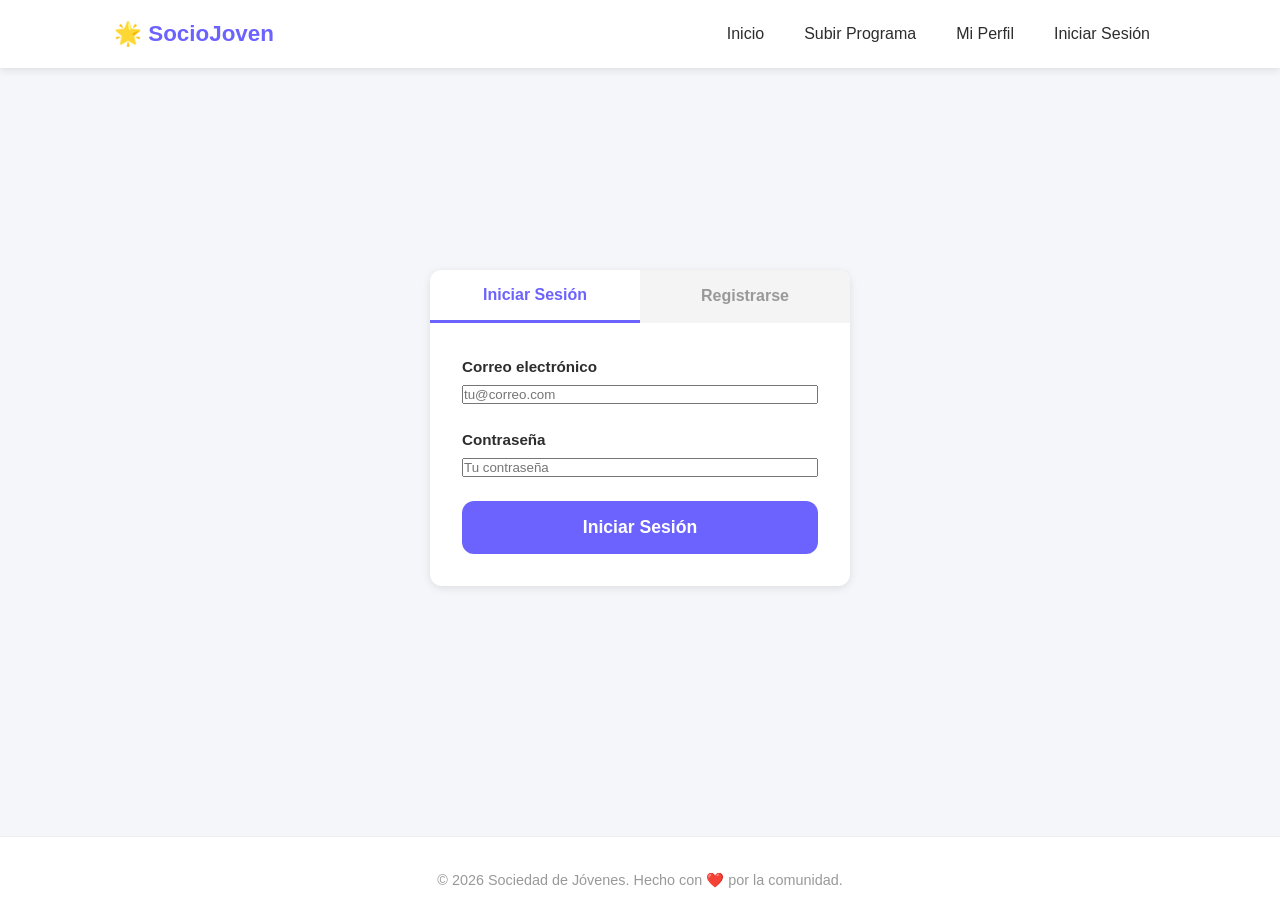
<file: login.html>
<!DOCTYPE html>
<html lang="es">
<head>
  <meta charset="UTF-8">
  <meta name="viewport" content="width=device-width, initial-scale=1.0">
  <title>Iniciar Sesión — SocioJoven</title>
  <link rel="stylesheet" href="./css/style.css">
</head>
<body>

  <header>
    <div class="nav-container">
      <a href="index.html" class="logo">🌟 SocioJoven</a>
      <nav>
        <ul>
          <li><a href="index.html">Inicio</a></li>
          <li><a href="subir.html">Subir Programa</a></li>
          <li><a href="perfil.html">Mi Perfil</a></li>
          <li><a href="login.html">Iniciar Sesión</a></li>
        </ul>
      </nav>
    </div>
  </header>

  <main>
    <section class="auth-seccion">

      <div class="auth-card">

        <!-- Pestañas para alternar entre login y registro -->
        <div class="auth-tabs">
          <button class="auth-tab activo" id="tab-login">
            Iniciar Sesión
          </button>
          <button class="auth-tab" id="tab-registro">
            Registrarse
          </button>
        </div>

        <!-- ===== FORMULARIO LOGIN ===== -->
        <form id="form-login" class="auth-form" novalidate>

          <div class="campo">
            <label for="login-email">Correo electrónico</label>
            <input
              type="email"
              id="login-email"
              placeholder="tu@correo.com"
            >
            <!-- type="email" valida formato de email -->
            <span class="error" id="error-login-email"></span>
          </div>

          <div class="campo">
            <label for="login-password">Contraseña</label>
            <input
              type="password"
              id="login-password"
              placeholder="Tu contraseña"
            >
            <!-- type="password" oculta los caracteres -->
            <span class="error" id="error-login-password"></span>
          </div>

          <span class="error error-general" id="error-login-general"></span>
          <!-- Error general para "credenciales incorrectas" -->

          <button type="submit" class="btn-submit">
            Iniciar Sesión
          </button>

        </form>

        <!-- ===== FORMULARIO REGISTRO ===== -->
        <!-- class="auth-form oculto" → oculto al inicio -->
        <form id="form-registro" class="auth-form oculto" novalidate>

          <div class="campo">
            <label for="reg-nombre">Nombre completo</label>
            <input
              type="text"
              id="reg-nombre"
              placeholder="Tu nombre"
            >
            <span class="error" id="error-reg-nombre"></span>
          </div>

          <div class="campo">
            <label for="reg-email">Correo electrónico</label>
            <input
              type="email"
              id="reg-email"
              placeholder="tu@correo.com"
            >
            <span class="error" id="error-reg-email"></span>
          </div>

          <div class="campo">
            <label for="reg-password">Contraseña</label>
            <input
              type="password"
              id="reg-password"
              placeholder="Mínimo 6 caracteres"
            >
            <span class="error" id="error-reg-password"></span>
          </div>

          <div class="campo">
            <label for="reg-confirmar">Confirmar contraseña</label>
            <input
              type="password"
              id="reg-confirmar"
              placeholder="Repite tu contraseña"
            >
            <span class="error" id="error-reg-confirmar"></span>
          </div>

          <button type="submit" class="btn-submit">
            Crear cuenta
          </button>

        </form>

      </div>
    </section>
  </main>

  <footer>
    <p>© 2026 Sociedad de Jóvenes. Hecho con ❤️ por la comunidad.</p>
  </footer>

  <script src="js/login.js"></script>

</body>
</html>
</file>
<file: css/style.css>
/* =============================================
   VARIABLES CSS
   Definimos colores y valores globales aquí.
   Si quiero cambiar el color principal del sitio,
   solo lo cambio en UN lugar.
   ============================================= */

:root {
  --color-primario: #6C63FF;     /* morado principal */
  --color-secundario: #4CAF50;   /* verde para botones de acción */
  --color-fondo: #F4F6F9;        /* gris muy claro para el fondo */
  --color-texto: #2D2D2D;        /* casi negro para texto */
  --color-blanco: #FFFFFF;
  --sombra: 0 2px 8px rgba(0, 0, 0, 0.1); /* sombra suave */
  --radio-borde: 12px;           /* esquinas redondeadas */
}

/* =============================================
   RESET Y BASE
   Los navegadores tienen estilos por defecto
   (márgenes, padding, etc). Los reseteamos
   para partir desde cero y tener control total.
   ============================================= */

* {
  /* El asterisco (*) selecciona TODOS los elementos */
  margin: 0;
  padding: 0;

  /* box-sizing: border-box hace que el padding y border
     se cuenten DENTRO del ancho del elemento, no fuera.
     Esto evita cálculos matemáticos molestos. */
  box-sizing: border-box;
}

body {
  font-family: 'Segoe UI', Arial, sans-serif;
  /* font-family intenta usar la primera fuente.
     Si no existe, prueba la siguiente. sans-serif
     es el fallback genérico del sistema. */

  background-color: var(--color-fondo);
  /* var(--nombre) usa la variable que definimos arriba */

  color: var(--color-texto);
  line-height: 1.6;
  /* line-height controla el espacio entre líneas de texto.
     1.6 significa 1.6 veces el tamaño de la fuente. */
}

/* =============================================
   HEADER Y NAVEGACIÓN
   ============================================= */

header {
  background-color: var(--color-blanco);
  box-shadow: var(--sombra);
  /* box-shadow agrega sombra a cualquier elemento.
     Formato: offset-x offset-y blur color */

  position: sticky;
  /* sticky hace que el header se quede fijo
     en la parte superior al hacer scroll */

  top: 0;
  /* necesario para que sticky funcione:
     "quédate pegado a 0px del tope" */

  z-index: 100;
  /* z-index controla qué elemento queda "encima"
     cuando se superponen. Mayor número = más arriba. */
}

.nav-container {
  max-width: 1100px;
  /* el contenido no se estira más de 1100px
     aunque la pantalla sea más ancha */

  margin: 0 auto;
  /* margin: 0 auto centra el contenedor horizontalmente.
     0 = sin margen arriba/abajo. auto = igual a los lados. */

  padding: 16px 24px;
  /* 16px arriba y abajo, 24px izquierda y derecha */

  display: flex;
  /* Flexbox: convierte los hijos directos en elementos
     flexibles que podemos posicionar fácilmente */

  justify-content: space-between;
  /* pone el máximo espacio posible ENTRE los hijos.
     Resultado: logo a la izquierda, nav a la derecha */

  align-items: center;
  /* centra los hijos verticalmente */
}

.logo {
  font-size: 1.4rem;
  font-weight: 700;
  /* font-weight: 700 = negrita. Va de 100 (muy delgado)
     a 900 (muy grueso). 400 es normal, 700 es bold. */

  color: var(--color-primario);
  text-decoration: none;
  /* los <a> tienen subrayado por defecto. Esto lo quita. */
}

nav ul {
  /* Este selector significa: el <ul> que está dentro de <nav> */
  list-style: none;
  /* quita las viñetas (bullets) de la lista */

  display: flex;
  gap: 8px;
  /* gap es el espacio entre los hijos flex.
     Mucho más limpio que usar margin en cada uno. */
}

nav ul li a {
  /* El <a> dentro de <li> dentro de <ul> dentro de <nav> */
  text-decoration: none;
  color: var(--color-texto);
  padding: 8px 16px;
  border-radius: var(--radio-borde);
  font-weight: 500;

  transition: background-color 0.2s, color 0.2s;
  /* transition anima los cambios de propiedad.
     Formato: propiedad duración.
     Cuando el color cambie, lo hará en 0.2 segundos
     suavemente, no de golpe. */
}

nav ul li a:hover {
  /* :hover es una pseudo-clase. Se activa cuando
     el usuario pone el cursor sobre el elemento. */
  background-color: var(--color-primario);
  color: var(--color-blanco);
}

/* =============================================
   SECCIÓN HERO
   ============================================= */

.hero {
  text-align: center;
  padding: 64px 24px;
  background: linear-gradient(135deg, #6C63FF 0%, #4CAF50 100%);
  /* linear-gradient crea un degradado.
     135deg = dirección diagonal.
     Empieza en morado y termina en verde. */

  color: var(--color-blanco);
}

.hero h1 {
  font-size: 2.5rem;
  /* rem es relativo al tamaño de fuente raíz (root).
     Si el root es 16px, entonces 2.5rem = 40px.
     Es mejor que px porque respeta las preferencias
     de accesibilidad del usuario. */

  margin-bottom: 16px;
}

.hero p {
  font-size: 1.1rem;
  margin-bottom: 32px;
  opacity: 0.9;
  /* opacity va de 0 (invisible) a 1 (completamente visible).
     0.9 = ligeramente transparente, se ve más suave. */
}

.buscador {
  display: flex;
  justify-content: center;
  gap: 8px;
  max-width: 500px;
  margin: 0 auto;
}

.buscador input {
  flex: 1;
  /* flex: 1 hace que el input ocupe todo el espacio
     disponible que el botón no usa. */

  padding: 12px 20px;
  border: none;
  border-radius: var(--radio-borde);
  font-size: 1rem;
  outline: none;
  /* outline es el borde azul que aparece al hacer
     clic en un input. Lo quitamos porque le daremos
     nuestro propio estilo de foco. */
}

.buscador input:focus {
  /* :focus se activa cuando el usuario hace clic
     en el input y está escribiendo */
  box-shadow: 0 0 0 3px rgba(255, 255, 255, 0.5);
}

.buscador button {
  padding: 12px 24px;
  background-color: var(--color-blanco);
  color: var(--color-primario);
  border: none;
  /* los botones tienen borde por defecto, lo quitamos */

  border-radius: var(--radio-borde);
  font-size: 1rem;
  font-weight: 700;
  cursor: pointer;
  /* cursor: pointer cambia el cursor a una mano
     cuando el usuario pasa sobre el botón */

  transition: transform 0.1s;
}

.buscador button:hover {
  transform: scale(1.05);
  /* transform: scale() escala el elemento.
     1.05 = 5% más grande. Da sensación de que
     el botón "respira" al pasar el cursor. */
}

/* =============================================
   FEED Y GRID DE TARJETAS
   ============================================= */

.feed {
  max-width: 1100px;
  margin: 0 auto;
  padding: 48px 24px;
}

.feed h2 {
  font-size: 1.8rem;
  margin-bottom: 32px;
  color: var(--color-texto);
}

.grid-programas {
  display: grid;
  /* CSS Grid es para layouts de 2 dimensiones (filas Y columnas).
     Flexbox es mejor para 1 dimensión (fila O columna).
     Para una cuadrícula de tarjetas, Grid es perfecto. */

  grid-template-columns: repeat(3, 1fr);
  /* repeat(3, 1fr) = crea 3 columnas.
     1fr = "1 fracción del espacio disponible".
     Las 3 columnas se reparten el espacio por igual. */

  gap: 24px;
}

/* =============================================
   TARJETAS
   ============================================= */

.tarjeta {
  background-color: var(--color-blanco);
  border-radius: var(--radio-borde);
  box-shadow: var(--sombra);
  overflow: hidden;
  /* overflow: hidden hace que el contenido que
     sobresalga de la caja (como las esquinas de
     la imagen) quede oculto. Esto hace que la imagen
     respete el border-radius de la tarjeta. */

  transition: transform 0.2s, box-shadow 0.2s;
  display: flex;
  flex-direction: column;
  /* flex-direction: column apila los hijos
     verticalmente (imagen arriba, contenido abajo) */
}

.tarjeta:hover {
  transform: translateY(-4px);
  /* translateY mueve el elemento verticalmente.
     -4px = 4 píxeles hacia arriba.
     Con la transition, da efecto de "levitar". */

  box-shadow: 0 8px 24px rgba(0, 0, 0, 0.15);
}

.tarjeta img {
  width: 100%;
  /* la imagen ocupa el 100% del ancho de la tarjeta */

  height: 180px;
  object-fit: cover;
  /* object-fit: cover hace que la imagen llene
     el espacio sin deformarse. Si sobra imagen,
     la recorta. Como "background-size: cover" pero para <img>. */
}

.tarjeta-contenido {
  padding: 20px;
  display: flex;
  flex-direction: column;
  flex: 1;
  /* flex: 1 hace que este div ocupe todo el espacio
     vertical restante de la tarjeta. Esto asegura
     que todas las tarjetas tengan la misma altura. */
}

.categoria {
  display: inline-block;
  background-color: rgba(108, 99, 255, 0.1);
  /* rgba permite colores con transparencia.
     El 4to valor (0.1) es la opacidad: 10% de color,
     90% transparente. Resultado: fondo morado muy suave. */

  color: var(--color-primario);
  padding: 4px 12px;
  border-radius: 20px;
  font-size: 0.75rem;
  font-weight: 600;
  margin-bottom: 12px;
}

.tarjeta-contenido h3 {
  font-size: 1.1rem;
  margin-bottom: 8px;
  color: var(--color-texto);
}

.tarjeta-contenido p {
  color: #666;
  font-size: 0.9rem;
  line-height: 1.5;
  flex: 1;
  /* flex: 1 en el párrafo hace que empuje el footer
     de la tarjeta hacia abajo, sin importar cuánto
     texto tenga. Todas las tarjetas quedan alineadas. */
}

.tarjeta-footer {
  display: flex;
  justify-content: space-between;
  align-items: center;
  margin-top: 16px;
  padding-top: 16px;
  border-top: 1px solid #eee;
  /* borde superior sutil que separa el footer
     del contenido de la tarjeta */
}

.fecha {
  font-size: 0.8rem;
  color: #999;
}

.btn-interes {
  background-color: var(--color-primario);
  color: var(--color-blanco);
  border: none;
  padding: 8px 16px;
  border-radius: 20px;
  font-size: 0.85rem;
  font-weight: 600;
  cursor: pointer;
  transition: background-color 0.2s, transform 0.1s;
}

.btn-interes:hover {
  background-color: #5a52d5;
  /* versión más oscura del morado principal */
  transform: scale(1.05);
}

/* =============================================
   FOOTER
   ============================================= */

footer {
  text-align: center;
  padding: 32px;
  background-color: var(--color-blanco);
  color: #999;
  font-size: 0.9rem;
  border-top: 1px solid #eee;
  margin-top: 48px;
}

/* =============================================
   RESPONSIVE — Media Queries
   Cambia el diseño según el tamaño de pantalla
   ============================================= */

@media (max-width: 768px) {
  /* Todo lo que está aquí SOLO se aplica cuando
     la pantalla mide 768px o menos (tablets y celulares) */

  .grid-programas {
    grid-template-columns: 1fr;
    /* En celular: 1 sola columna en vez de 3 */
  }

  nav ul {
    display: none;
    /* Ocultamos la navegación en móvil.
       En Módulo 3 haremos un menú hamburguesa con JS. */
  }

  .hero h1 {
    font-size: 1.8rem;
    /* Título más pequeño en celular */
  }
}

@media (max-width: 1024px) and (min-width: 769px) {
  /* Solo para tablets (entre 769px y 1024px) */
  .grid-programas {
   grid-template-columns: repeat(2, 1fr);
    /* En tablet: 2 columnas en vez de 3 */
  }
}
/* Estado activo del botón Me interesa */
.btn-interes.activo {
/* Este selector significa: un .btn-interes
     que TAMBIÉN tenga la clase .activo */
background-color: #4CAF50;
}

/* Botón menú hamburguesa — solo visible en móvil */
.btn-menu {
  display: none;
  /* Oculto por defecto en pantallas grandes */
  background: none;
  border: none;
  font-size: 1.5rem;
  cursor: pointer;
  color: var(--color-primario);
}

@media (max-width: 768px) {
  .btn-menu {
    display: block;
    /* Visible solo en móvil */
  }
}
.sin-resultados {
  text-align: center;
  color: #999;
  font-size: 1.1rem;
  padding: 48px;
  grid-column: 1 / -1;
  /* grid-column: 1 / -1 hace que este párrafo
     ocupe TODAS las columnas del grid.
     Sin esto quedaría en una sola columna. */
}
/* =============================================
   FORMULARIO
   ============================================= */

.formulario-seccion {
  max-width: 600px;
  margin: 48px auto;
  padding: 0 24px;
}

.formulario-seccion h1 {
  font-size: 2rem;
  margin-bottom: 8px;
}

.formulario-seccion > p {
  color: #666;
  margin-bottom: 32px;
}

.campo {
  display: flex;
  flex-direction: column;
  gap: 6px;
  margin-bottom: 24px;
}

label {
  font-weight: 600;
  font-size: 0.95rem;
  color: var(--color-texto);
}

input[type="text"],
input[type="url"],
input[type="date"],
select,
textarea {
  padding: 12px 16px;
  border: 2px solid #e0e0e0;
  border-radius: var(--radio-borde);
  font-size: 1rem;
  font-family: inherit;
  transition: border-color 0.2s;
  outline: none;
}

input:focus,
select:focus,
textarea:focus {
  border-color: var(--color-primario);
}

textarea {
  resize: vertical;
  /* resize: vertical permite al usuario
     cambiar la altura pero no el ancho */
}

small {
  color: #999;
  font-size: 0.8rem;
}

.error {
  color: #e53935;
  font-size: 0.85rem;
  display: none;
  /* oculto por defecto */
}

.error.visible {
  display: block;
  /* visible cuando JS agrega la clase */
}

.preview-imagen {
  border-radius: var(--radio-borde);
  overflow: hidden;
  border: 2px solid #e0e0e0;
}

.preview-imagen img {
  width: 100%;
  height: 200px;
  object-fit: cover;
  display: block;
}

.oculto {
  display: none;
}

.btn-submit {
  width: 100%;
  padding: 16px;
  background-color: var(--color-primario);
  color: white;
  border: none;
  border-radius: var(--radio-borde);
  font-size: 1.1rem;
  font-weight: 700;
  cursor: pointer;
  transition: background-color 0.2s, transform 0.1s;
}

.btn-submit:hover {
  background-color: #5a52d5;
  transform: scale(1.02);
}
/* =============================================
   AUTH — Login y Registro
   ============================================= */

.auth-seccion {
  display: flex;
  justify-content: center;
  align-items: center;
  min-height: 80vh;
  padding: 24px;
}

.auth-card {
  background: var(--color-blanco);
  border-radius: var(--radio-borde);
  box-shadow: var(--sombra);
  width: 100%;
  max-width: 420px;
  overflow: hidden;
}

.auth-tabs {
  display: flex;
}

.auth-tab {
  flex: 1;
  padding: 16px;
  background: #f4f4f4;
  border: none;
  font-size: 1rem;
  font-weight: 600;
  cursor: pointer;
  color: #999;
  transition: background 0.2s, color 0.2s;
}

.auth-tab.activo {
  background: var(--color-blanco);
  color: var(--color-primario);
  border-bottom: 3px solid var(--color-primario);
}

.auth-form {
  padding: 32px;
}

.error-general {
  display: block;
  text-align: center;
  margin-bottom: 12px;
}

.btn-cerrar-sesion {
  background: none;
  border: 2px solid #e53935;
  color: #e53935;
  padding: 8px 16px;
  border-radius: var(--radio-borde);
  cursor: pointer;
  font-weight: 600;
  transition: background 0.2s, color 0.2s;
}

.btn-cerrar-sesion:hover {
  background: #e53935;
  color: white;
}

/* =============================================
   PERFIL
   ============================================= */

.perfil-header {
  display: flex;
  align-items: center;
  gap: 24px;
  max-width: 1100px;
  margin: 48px auto 0;
  padding: 0 24px;
}

.perfil-avatar {
  width: 80px;
  height: 80px;
  border-radius: 50%;
  background: var(--color-primario);
  color: white;
  display: flex;
  align-items: center;
  justify-content: center;
  font-size: 1.8rem;
  font-weight: 700;
  flex-shrink: 0;
  /* flex-shrink: 0 evita que el avatar
     se encoja en pantallas pequeñas */
}

.perfil-info h1 {
  font-size: 1.6rem;
  margin-bottom: 4px;
}

.perfil-info p {
  color: #666;
  margin-bottom: 8px;
}

#perfil-contador-programas {
  background: rgba(108, 99, 255, 0.1);
  color: var(--color-primario);
  padding: 4px 12px;
  border-radius: 20px;
  font-size: 0.85rem;
  font-weight: 600;
}

.btn-eliminar {
  background: #fff0f0;
  color: #e53935;
  border: none;
  padding: 8px 14px;
  border-radius: 20px;
  font-size: 0.85rem;
  font-weight: 600;
  cursor: pointer;
  transition: background 0.2s;
}

.btn-eliminar:hover {
  background: #e53935;
  color: white;
}

.sin-programas {
  text-align: center;
  padding: 48px;
  grid-column: 1 / -1;
  color: #999;
}
</file>
